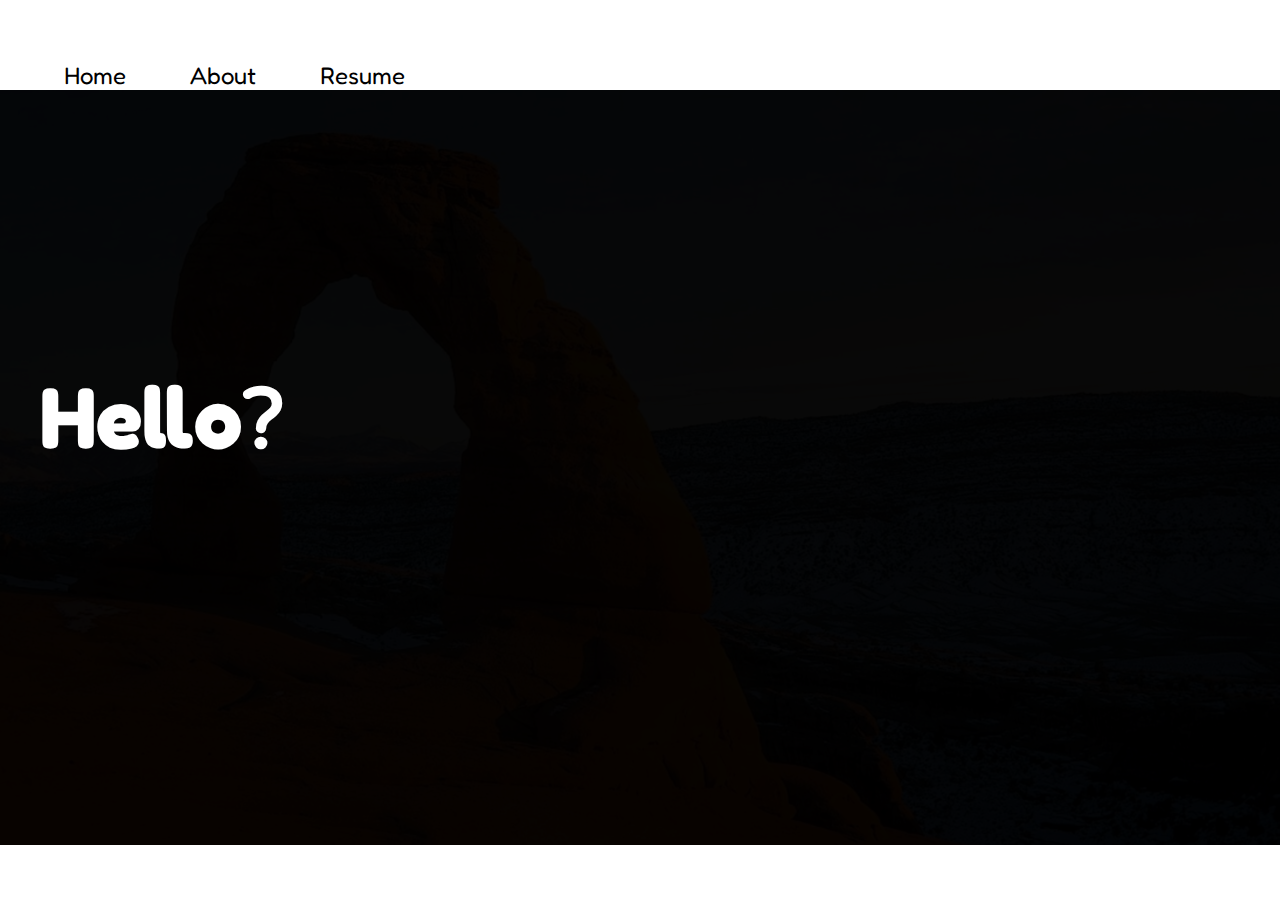
<file: index.html>
<!DOCTYPE html>
<html lang="en">
<head>
    <meta charset="UTF-8">
    <meta http-equiv="X-UA-Compatible" content="IE=edge">
    <meta name="viewport" content="width=device-width, initial-scale=1.0">
    <title>Liam Roche - Production Manager</title>
    <link rel="icon" type="image/x-icon" href="styles/images/favicon.png">
    <link href="styles/style.css" rel="stylesheet">
    <link href="https://fonts.googleapis.com/css2?family=Arimo&family=Fredoka:wght@300&family=Varela+Round&display=swap" rel="stylesheet">
</head>
<body>
    <header>
        <!--SIDE NAVAGATION-->
        <nav>
            <img class="menu-image" src="styles/images/menu-outline.svg">
            <ul class="side-nav">
                <img src="styles/images/x.svg" class="x">
                <div class="nav-content">
                    <li><a href="index.html" class="current-page">Home</a></li>
                    <li><a href="bio.html">About</a></li>
                    <!-- <li><a href="projects.html">Projects</a></li> -->
                    <li><a href="resume.html">Resume</a></li>
                </div>
            </ul>
        </nav>
        <!--END SIDE NAVIGATION-->
    </header>
    <main>
        <section class="hero">
            <h1>Hello<span class="punctuation">?</span></h1>
            <h2 class="landing-page-text" style="opacity:0">I'm Liam.</h2>
            <h3 id="job-title" class="landing-page-text" style="opacity:0">Production Manager & Technical Director</h3>
        </section>
    </main>
        <!-- FOOTER LINKS START -->
        <!-- <section class="link-container">
            <a href="https://www.linkedin.com/in/liam-roche-b318941b9/" target="_blank"><img src="styles/images/black-and-white-linkedin.jpg"  id="linkedin-image" class="link-image"></a>
            <a href="https://github.com/liamproche" target="_blank"><img src="styles/images/github.png" id="github-image" class="link-image"></a>
        </section>  -->
        <!-- FOOTER LINKS END-->
    <script src="https://ajax.googleapis.com/ajax/libs/jquery/3.6.0/jquery.min.js"></script>
    <script src="app.js"></script>
</body>
</html>
</file>
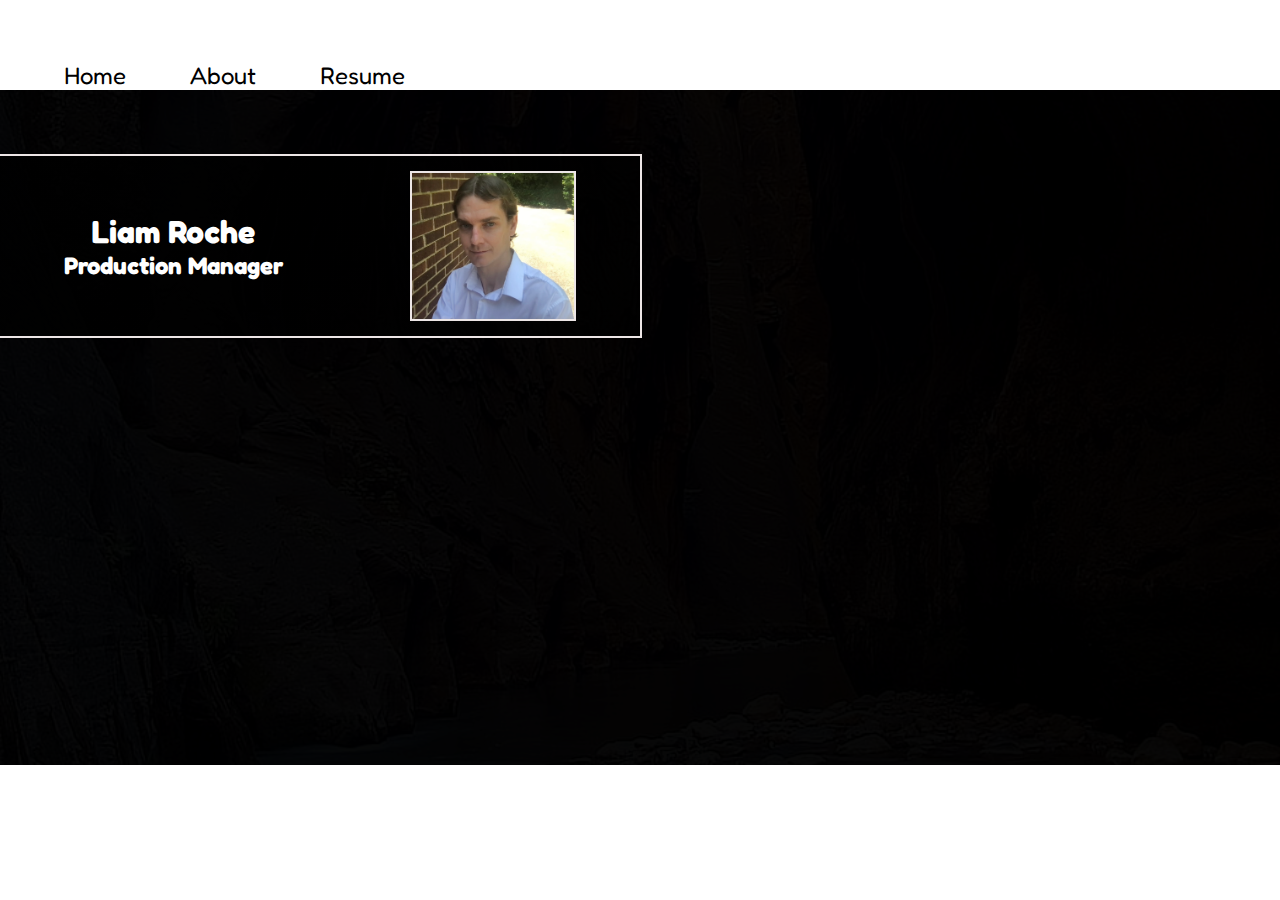
<file: bio.html>
<!DOCTYPE html>
<html lang="en">
<head>
    <meta charset="UTF-8">
    <meta http-equiv="X-UA-Compatible" content="IE=edge">
    <meta name="viewport" content="width=device-width, initial-scale=1.0">
    <title>Bio</title>
    <link rel="icon" type="image/x-icon" href="styles/images/favicon.png">
    <link href="styles/bio.css" rel="stylesheet">
    <link href="https://fonts.googleapis.com/css2?family=Fredoka:wght@300&family=Varela+Round&display=swap" rel="stylesheet">
</head>
<body>            
    <header>
        <!--SIDE NAVAGATION-->
        <nav>
            <img class="menu-image" src="styles/images/menu-outline.svg">
            <ul class="side-nav">
                <img src="styles/images/x.svg" class="x">
                <div class="nav-content">
                    <li><a href="index.html">Home</a></li>
                    <li><a href="bio.html" class="current-page">About</a></li>
                    <!-- <li><a href="projects.html">Projects</a></li> -->
                    <li><a href="resume.html">Resume</a></li>
                </div>
            </ul>
        </nav>
        <!--END SIDE NAVIGATION-->
    </header>
    <main>
        <div class="scrim">
            <section class="bio-content">    
                <div class="photo-container">
                    <div class="text-container">
                        <h2>Liam Roche</h2>
                        <h3>Production Manager</h3>
                    </div>
                    <img src="styles/images/headshot.jpg" id="headshot">
                </div>
                    <div class="paragraph">
                        <p>I am a Production Manager with over 15 years of experience coordinating large-scale theatrical productions for performing arts orginazations throught the United States. Having spent the majority of my career producing grand opera for a number of regional companies, I have a sigificant amount of exposure to organizing artistically and technically complex productions.</p> 
                    </div>
            </section>
        <!-- FOOTER LINKS START -->
        </div>
    </main>
        <!-- <section class="link-container"> -->
            <!-- NEW LINKEDIN LOGO -->
                <!-- <a href="https://www.linkedin.com/in/liamproche/" target="_blank"><img src="styles/images/black-and-white-linkedin.jpg"  id="linkedin-image" class="link-image"></a>
                <a href="https://github.com/liamproche" target="_blank"><img src="styles/images/github.png" id="github-image" class="link-image"></a>
        </section>  -->
            <!-- FOOTER LINKS END-->
    <script src="https://ajax.googleapis.com/ajax/libs/jquery/3.6.0/jquery.min.js"></script>
    <script src="app.js"></script>
</body>
</html>
</file>
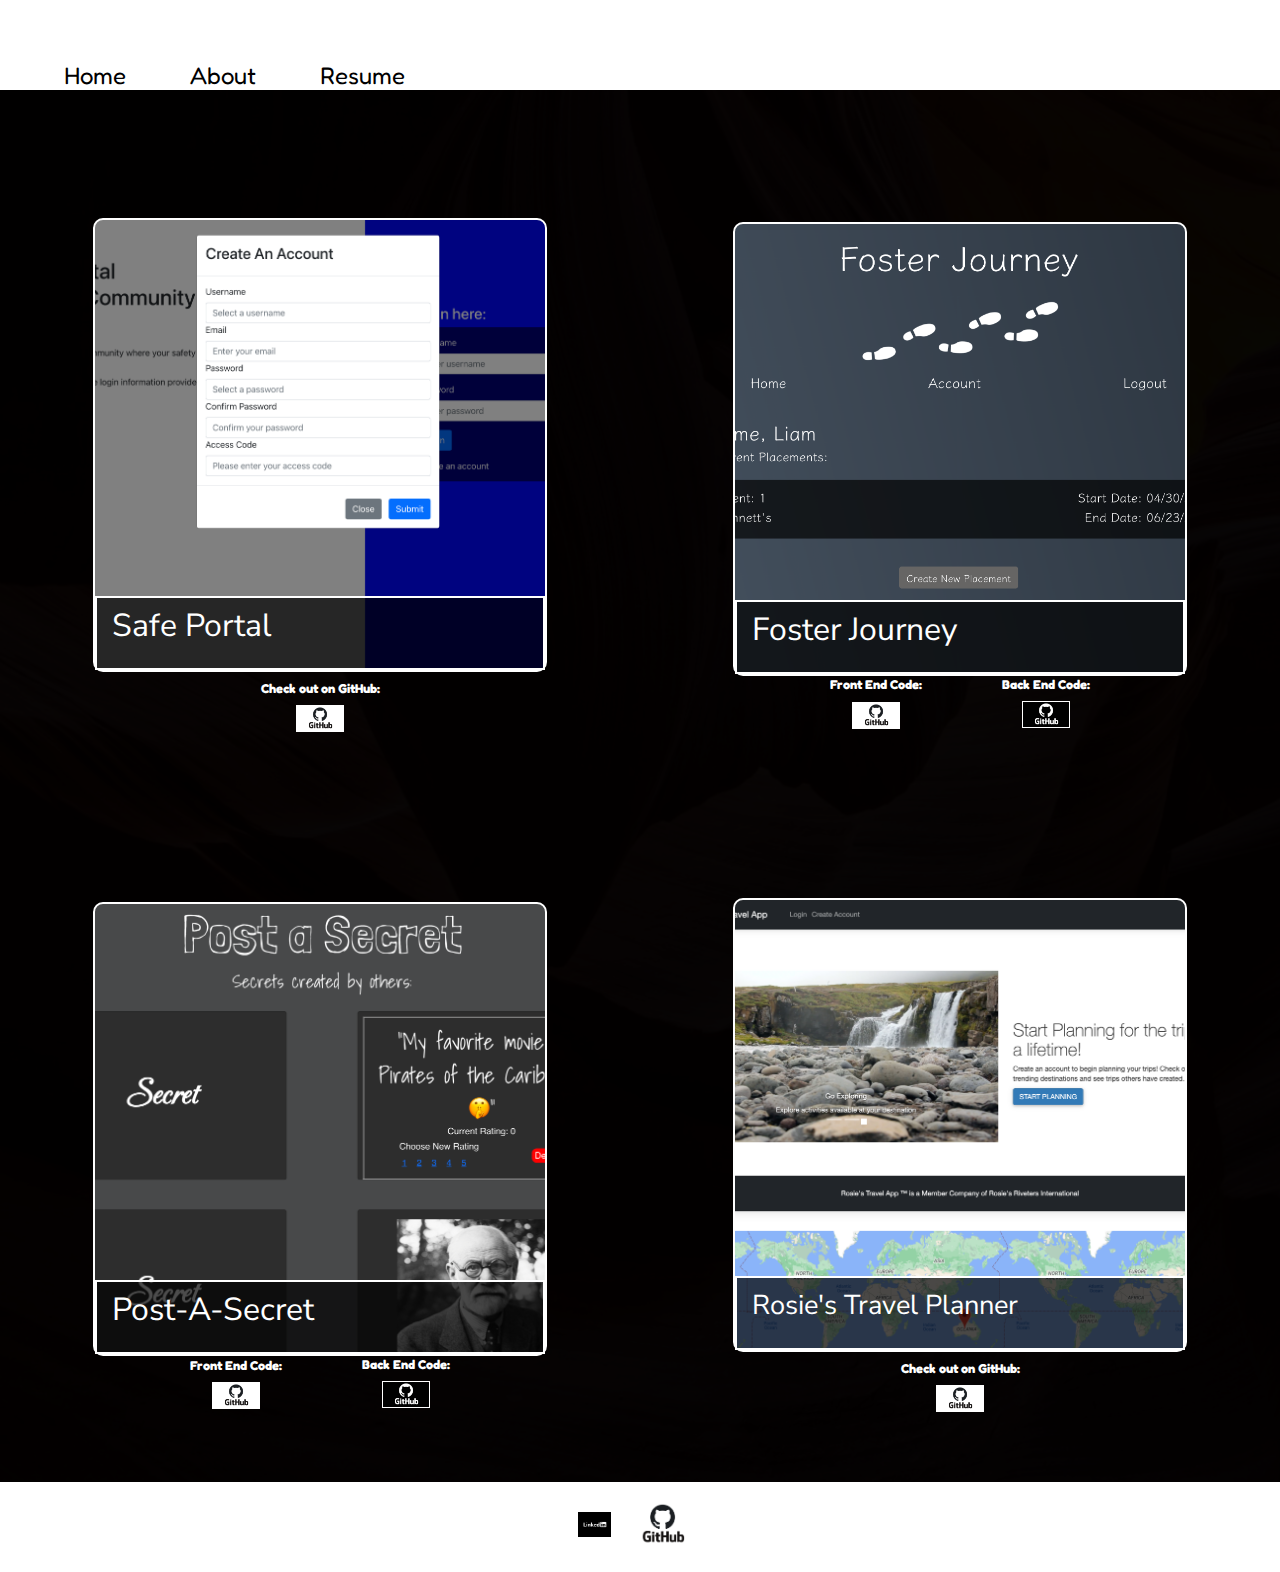
<file: projects.html>
<!DOCTYPE html>
<html lang="en">
<head>
    <meta charset="UTF-8">
    <meta http-equiv="X-UA-Compatible" content="IE=edge">
    <meta name="viewport" content="width=device-width, initial-scale=1.0">
    <title>Projects</title>
    <link rel="icon" type="image/x-icon" href="styles/images/favicon.png">
    <link href="styles/projects.css" rel="stylesheet">
    <link href="https://fonts.googleapis.com/css2?family=Arimo&family=Fredoka:wght@300&family=Nunito+Sans:wght@600&family=Varela+Round&display=swap" rel="stylesheet">
</head>
    <body>
        <header>
            <!-- START SIDE NAV -->
            <nav>
                <img class="menu-image" src="styles/images/menu-outline.svg">
                <ul class="side-nav">
                    <img src="styles/images/x.svg" class="x">
                    <div class="nav-content">
                        <li><a href="index.html">Home</a></li>
                        <li><a href="bio.html">About</a></li>
                        <!-- <li><a href="projects.html" class="current-page">Projects</a></li> -->
                        <li><a href="resume.html">Resume</a></li>
                    </div>
                </ul>
            </nav>
                <!-- END SIDE NAV -->
            </header>
            <main>
                <div class="scrim">
                    <div class="main-flex-box">
                        <div class="row-one">
                            <div class="wrapper">
                                    <section id="safe-portal-project-container" class="project-container">
                                        <div class="project-text">
                                            <p class="project-title">Safe Portal<br>
                                            <small style="opacity:0">This front-end application built using React, React Bootstrap, and JSON Web Tokens was developed as part of a proto-type for a full PERN-stack social media application to connect LGBTQIA+ refugees across various shelters.</small></p>
                                        </div>
                                    </section>
                                <h3 class="check-out">Check out on GitHub:</h3>
                                <a href="https://github.com/liamproche/safeportal-front" target="_blank"><img src="styles/images/github.png" id="ren-faire-link" class="direct-link"></a>
                            </div>
                            <div class="wrapper">
                                    <section id="foster-journey-project-container" class="project-container">
                                        <div class="project-text">
                                            <p class="project-title">Foster Journey<br>
                                            <small style="opacity:0">A full-stack web application built using Django and React frameworks designed to help foster youth document and track their individual paths through the care system.</small></p>
                                        </div>
                                    </section>
                                <div class="project-github-links-container">
                                    <div class="front-end-link-container">
                                        <h3 class="check-out">Front End Code:</h3>
                                        <div class="direct-link-container">
                                            <a href="https://github.com/liamproche/foster-journey-front-end" target="_blank"><img src="styles/images/github.png" class="direct-link"></a>
                                        </div>
                                    </div>
                                    <div class="backend-link-container">
                                        <h3 class="check-out">Back End Code:</h3>
                                        <div class="direct-link-container">
                                            <a href="https://github.com/liamproche/foster-journey-back-end" target="_blank"><img src="styles/images/github-black.png" class="direct-link"></a>
                                        </div>
                                    </div>
                                </div>
                            </div>
                        </div>
                        <div class="row-two">
                            <div class="wrapper">
                                <a href="https://post-a-secret-front-end.herokuapp.com/" target="_blank">
                                    <section id="post-a-secret-project-container" class="project-container">
                                        <div class="project-text">
                                            <p class="project-title">Post-A-Secret<br>
                                            <small style="opacity:0">A full-stack web application built using Express and React frameworks urging users to share a intimate secret and allowing them to view secrets created by others.</small></p>
                                        </div>
                                    </section>
                                </a>
                                <div class="project-github-links-container">
                                    <div class="front-end-link-container">
                                        <h3 class="check-out">Front End Code:</h3>
                                        <div class="direct-link-container">
                                            <a href="https://github.com/liamproche/post-secret-front-end" target="_blank"><img src="styles/images/github.png" class="direct-link"></a>
                                        </div>
                                    </div>
                                    <div class="backend-link-container">
                                        <h3 class="check-out">Back End Code:</h3>
                                        <div class="direct-link-container">
                                            <a href="https://github.com/liamproche/post-secret-backend" target="_blank"><img src="styles/images/github-black.png" class="direct-link"></a>
                                        </div>
                                    </div>
                                </div>
                            </div>
                            <div class="wrapper">
                                <a href="https://rosies-travel-tracker-app.herokuapp.com/" target="_blank">
                                    <section id="rosies-project-container" class="project-container">
                                        <div class="project-text">
                                            <p id="rosie-project-title">Rosie's Travel Planner<br>
                                        <small style="opacity:0">A full CRUD travel planning application built using Node.js & Express.js frameworks and EJS templates. The application allows users to create and manage travel destinations.</small></p>
                                        </div>
                                    </section>
                                </a>
                                <h3 class="check-out">Check out on GitHub:</h3>
                                <a href="https://github.com/liamproche/rosies-travel-planner" target="_blank"><img src="styles/images/github.png" id="ren-faire-link" class="direct-link"></a>
                            </div>
                        </div>
                    </div>
                </div>
            </main>
            <section class="link-container">
                <a href="https://www.linkedin.com/in/liam-roche-b318941b9/" target="_blank"><img src="styles/images/black-and-white-linkedin.jpg"  id="linkedin-image" class="direct-link"></a>
                <a href="https://github.com/liamproche" target="_blank"><img src="styles/images/github.png" class="link-image"></a>
            </section> 
    <script src="https://ajax.googleapis.com/ajax/libs/jquery/3.6.0/jquery.min.js"></script>
    <script src="app.js"></script>
    </body>
</html>
</file>
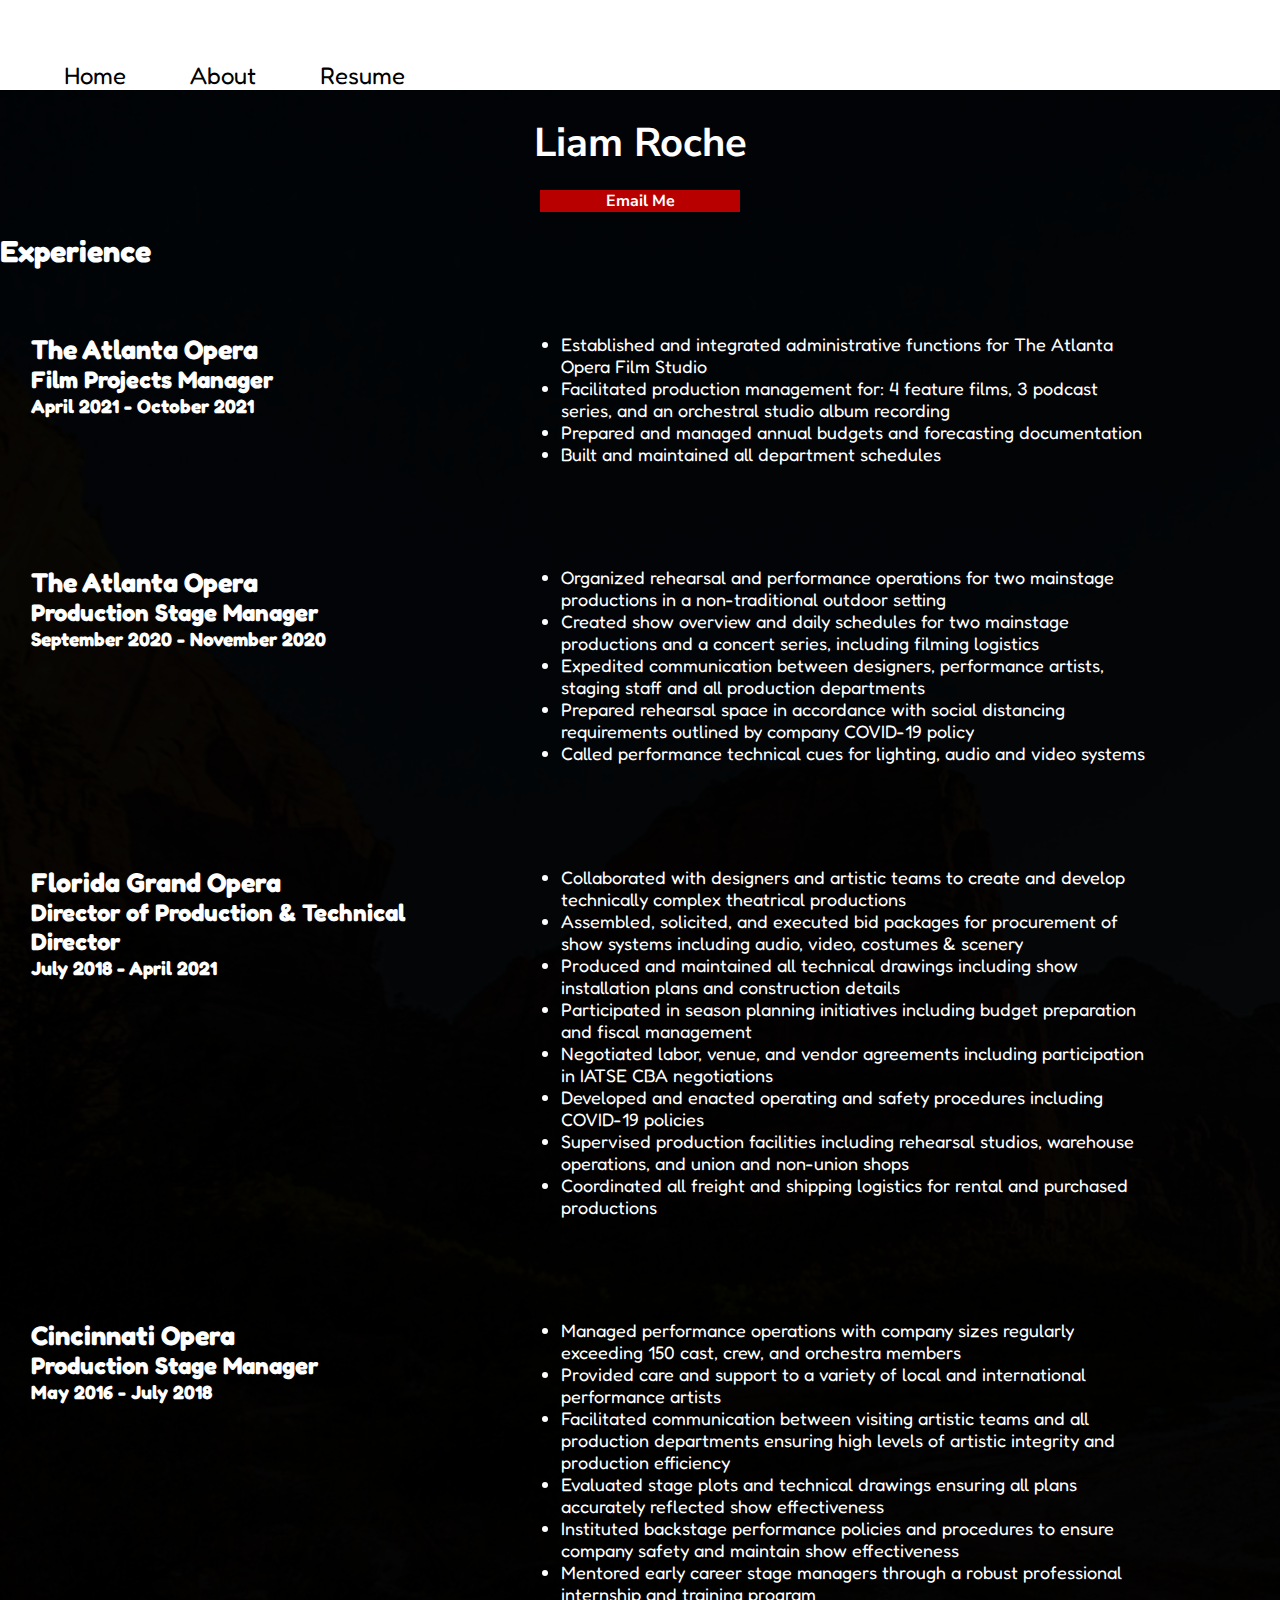
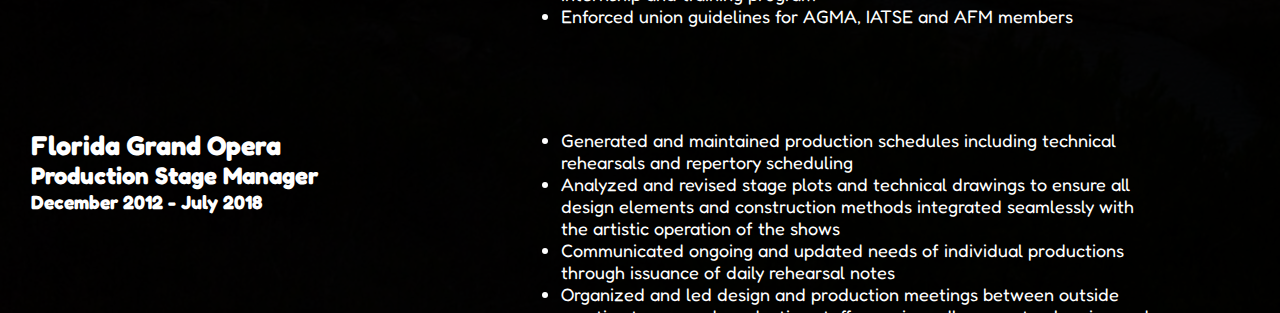
<file: resume.html>
<!DOCTYPE html>
<html lang="en">
<head>
    <meta charset="UTF-8">
    <meta http-equiv="X-UA-Compatible" content="IE=edge">
    <meta name="viewport" content="width=device-width, initial-scale=1.0">
    <title>Resume</title>
    <link rel="icon" type="image/x-icon" href="styles/images/favicon.png">
    <link href="styles/resume.css" rel="stylesheet">
    <link href="https://fonts.googleapis.com/css2?family=Arimo&family=Fredoka:wght@300&family=Nunito+Sans:wght@600&family=Varela+Round&display=swap" rel="stylesheet">
</head>
<body>
    <header>
        <!-- START SIDE NAV -->
        <nav>
            <img class="menu-image" src="styles/images/menu-outline.svg">
            <ul class="side-nav">
            <img src="styles/images/x.svg" class="x">
            <div class="nav-content">
                <li><a href="index.html">Home</a></li>
                <li><a href="bio.html">About</a></li>
                <!-- <li><a href="projects.html">Projects</a></li> -->
                <li><a href="resume.html" class="current-page">Resume</a></li>
            </div>
        </ul>
    </nav>
        <!-- END SIDE NAV -->
    </header>
    <main>
        <div class="scrim">    
            <section class="contact-info">
                <h1>Liam Roche</h1>
                <h2><a class="color" href="mailto:roche.liamp@gmail.com">Email Me</a></h2>
                <!-- BEGIN EMAIL FORM -->
                <!-- <button class="email-button" id="resume-email-button">Email Me</button>
                <div class="contact-form">
                    <input type="text" placeholder="First Name" id="first-name" class="text-input">
                    <input type="text" placeholder="Last Name" id="last-name" class="text-input">
                    <input type="email" placeholder="Email Address" id="email-input" class="text-input">
                    <textarea id="email-message" placeholder="Message" cols="22" rows="10"></textarea>
                    <input type="submit" class="submit-button">
                </div> -->
                <!-- END EMAIL FORM -->
            </section>
            <h2 class="section-title">Experience</h2>
                <section class="grid">
                    <!-- <div class="resume-primary">
                        <h2 class="section-title">Skills</h2>
                        <p class="secondary-title">Languages</p>
                        <p>HTML, CSS, Sass, JavaScript, Python</p>
                        <p class="secondary-title">Libraries & Frameworks</p>
                        <p>Node.js, Express.js, JQuery, React, Bootstrap, Django, JWT Authentication</p>
                        <p class="secondary-title">Database</p> 
                        <p>MongoDB, Mongoose, PostgreSQL</p>
                        <p class="secondary-title">Other</p>
                        <p>RESTful Routing, JSON, EJS Templates, Git, GitHub, Responsive Design, Mobile-first Design</p>
                    </div> -->
                    <!-- <div class="resume-secondary">
                        <h2 class="section-title">Projects</h2>
                        <a href="https://github.com/liamproche/safeportal-front" class="title-link" target="blank">Safe Portal</a>
                        <p><strong>Technologies</strong> | HTML, CSS, JavaScript, React, React Bootstrap, JWT Authentication</p>
                        <a href="https://foster-journey-frontend.herokuapp.com/" class="title-link" target="blank">Foster Journey</a>
                        <p><strong>Technologies</strong> | HTML, CSS, JavaScript, Python, Django, PostgreSQL, React, React Bootstrap, JWT Authentication</p>
                        <a href="https://post-a-secret-front-end.herokuapp.com/" class="title-link" target="blank">Post-A-Secret</a>
                        <p><strong>Technologies</strong> | HTML, CSS, Sass, JavaScript, Mongoose/MongoDB, Node.js, Express.js, React, React Bootstrap</p>
                        <a href="https://rosies-travel-tracker-app.herokuapp.com/trips" class="title-link" target="blank">Rosie's Travel Planner</a>
                        <p><strong>Technologies</strong> | HTML, CSS, Javascript, JQuery, EJS Templates, Mongoose/MongoDB, Node.js, Express.js, Bootstrap </p>
                    </div> -->
                    <div class="resume-primary" id="tao-1">
                        <h2 class="secondary-title">The Atlanta Opera</h2>
                        <h2 class="position-title">Film Projects Manager</h2>
                        <h2 class="dates">April 2021 - October 2021</h2>
                    </div>
                    <div class="bullet-points">
                        <ul>
                            <li>Established and integrated administrative functions for The Atlanta Opera Film Studio</li>
                            <li>Facilitated production management for: 4 feature films, 3 podcast series, and an orchestral studio album recording</li>
                            <li>Prepared and managed annual budgets and forecasting documentation</li>
                            <li>Built and maintained all department schedules</li>
                        </ul>
                    </div>
                    <div class="resume-primary" id="tao-2">
                        <h2 class="secondary-title">The Atlanta Opera</h2>
                        <h2 class="position-title">Production Stage Manager</h2>
                        <h2 class="dates">September 2020 - November 2020</h2>
                    </div>
                    <div class="bullet-points">
                        <ul>
                            <li>Organized rehearsal and performance operations for two mainstage productions in a non-traditional outdoor setting</li>
                            <li>Created show overview and daily schedules for two mainstage productions and a concert series, including filming logistics</li>
                            <li>Expedited communication between designers, performance artists, staging staff and all production departments</li>
                            <li>Prepared rehearsal space in accordance with social distancing requirements outlined by company COVID-19 policy</li>
                            <li>Called performance technical cues for lighting, audio and video systems</li>
                        </ul>
                    </div>
                    <div class="resume-primary" id="fgo-1">
                        <h2 class="secondary-title">Florida Grand Opera</h2>
                        <h2 class="position-title">Director of Production & Technical Director</h2>
                        <h2 class="dates">July 2018 - April 2021</h2>
                    </div>    
                        <div class="bullet-points" id="fgo1-bullet-points">
                            <ul>
                                <li>Collaborated with designers and artistic teams to create and develop technically complex theatrical productions</li>
                                <li>Assembled, solicited, and executed bid packages for procurement of show systems including audio, video, costumes & scenery</li>
                                <li>Produced and maintained all technical drawings including show installation plans and construction details</li>
                                <li>Participated in season planning initiatives including budget preparation and fiscal management</li>
                                <li>Negotiated labor, venue, and vendor agreements including participation in IATSE CBA negotiations</li>
                                <li>Developed and enacted operating and safety procedures including COVID-19 policies</li>
                                <li>Supervised production facilities including rehearsal studios, warehouse operations, and union and non-union shops</li>
                                <li>Coordinated all freight and shipping logistics for rental and purchased productions</li>
                            </ul>
                        </div>
                        <div class="resume-primary" id="coa">
                            <h2 class="secondary-title">Cincinnati Opera</h2>
                            <h2 class="position-title">Production Stage Manager</h2>
                            <h2 class="dates">May 2016 - July 2018</h2>
                        </div> 
                        <div class="bullet-points" id="coa-bullet-points">
                            <ul>
                                <li>Managed performance operations with company sizes regularly exceeding 150 cast, crew, and orchestra members</li>
                                <li>Provided care and support to a variety of local and international performance artists</li>
                                <li>Facilitated communication between visiting artistic teams and all production departments ensuring high levels of artistic integrity and production efficiency</li>
                                <li>Evaluated stage plots and technical drawings ensuring all plans accurately reflected show effectiveness</li>
                                <li>Instituted backstage performance policies and procedures to ensure company safety and maintain show effectiveness</li>
                                <li>Mentored early career stage managers through a robust professional internship and training program</li>
                                <li>Enforced union guidelines for AGMA, IATSE and AFM members</li>
                            </ul>
                        </div>
                        <div class="resume-primary" id="fgo-2">
                            <h2 class="secondary-title">Florida Grand Opera</h2>
                            <h2 class="position-title">Production Stage Manager</h2>
                            <h2 class="dates">December 2012 - July 2018</h2>
                        </div>
                        <div class="bullet-points" id="fgo2-bullet-points">
                            <ul>
                                <li>Generated and maintained production schedules including technical rehearsals and repertory scheduling</li>
                                <li>Analyzed and revised stage plots and technical drawings to ensure all design elements and construction methods integrated seamlessly with the artistic operation of the shows</li>
                                <li>Communicated ongoing and updated needs of individual productions through issuance of daily rehearsal notes</li>
                                <li>Organized and led design and production meetings between outside creative teams and production staff ensuring adherence to planning and progress timelines</li>
                                <li>Called technical cues for lighting, video, audio, scenic automation, pyrotechnics and costume changes</li>
                                <li>Hired and supervised a team of up to 6 stage managers and production interns</li>
                            </ul>
                        </div> 
                        <div class="resume-primary" id="op">
                            <h2 class="secondary-title">Opera Philadelphia</h2>
                            <h2 class="position-title">Stage Manager</h2>
                            <h2 class="dates">August 2017 - September 2017</h2>
                        </div>
                        <div class="bullet-points" id="op-bullet-points">
                            <ul>
                                <li>Oversaw a complex rehearsal process while communicating daily needs to the production and technical departments</li>
                                <li>Coordinated backstage operations to align with the artistic vision while maintaining show efficiency</li>
                                <li>Directed crew members in proper use of performer safety equipment and monitored performer welfare</li>
                                <li>Called cues relating to audio, lighting and deck requirements</li>
                            </ul>
                        </div>  
                            <!-- <div class="education-title">
                            <h2 class="section-title">Education</h2>
                        </div>
                        <div class="blank"></div> -->
                        <!-- <div class="education">  
                            <div class="education-container">
                                <p class="secondary-title">General Assembly</p>
                                <p class=>Software Enginerring Immersive</p>
                                <p>Graduated May 2022</p>
                            </div>
                            <div class="education-container">
                                <p class="secondary-title">Florida School of the Arts</p>
                                <p>Associate of Science Degree</p>
                                <p>Stage Management</p>
                                <p>Graduated December 2005</p>
                            </div>
                            <div class="education-container">
                                <p class="secondary-title">Florida School of the Arts</p>
                                <p>Associate of Arts Degree</p>
                                <p>Stage Management</p>
                                <p>Graduated December 2005</p>
                            </div>
                        </div>   -->
                    </section> 
        </main>
            <!-- <section class="link-container">
                <a href="https://www.linkedin.com/in/liam-roche-b318941b9/"><img src="styles/images/black-and-white-linkedin.jpg"  id="linkedin-image" class="link-image"></a>
                <a href="https://github.com/liamproche"><img src="styles/images/github.png" id="github-image" class="link-image"></a>
            </section> -->
        <script src="https://ajax.googleapis.com/ajax/libs/jquery/3.6.0/jquery.min.js"></script>
        <script src="app.js"></script>
    </body>
</html>
</file>
<file: styles/style.css>
*{
    margin: 0;
    padding: 0;
}
body{
    font-size: 18px;
    font-family: 'Fredoka', sans-serif;
    height: 75vh;
}
header{
    background: white;
    height: 10vh;
    display: flex;
    justify-content: flex-end;
}

/* FONT SIZING */
h1{
    font-size: 5.4rem;
}
h2{
    font-size: 3.4rem;
}
h3{
    font-size: 1.8rem;

}
/* END FONT SIZING */


/* SIDE NAV */
.side-nav{
    background: rgba(255, 255, 255, .8);
    width: 50%;
    height: 100vh;
    position: fixed;
    top: 0;
    right: -100%;
    display: inline-block;
    box-sizing: border-box;
    -webkit-box-sizing: border-box;
    -moz-box-sizing: border-box;
    transition: all .2s cubic-bezier(0, 0.57, 0.74, 1.06);
    -webkit-transition: all .2s cubic-bezier(0, 0.57, 0.74, 1.06);
    -moz-transition: all .2s cubic-bezier(0, 0.57, 0.74, 1.06);
    list-style-type: none;
    display: flex;
    flex-direction: column;
    align-items: center;
    border: 2px solid black;
    z-index: 1;
}
nav{
    opacity: 1;
}
.show-nav{
    right: 0;
}
.nav-appear nav{
    opacity: 1;
    transition: all 5s;
}
.menu-image{
    height: 38px;
    float: right;
}
.x{
    height: 38px;
    align-self: flex-end;
}
li{
    list-style: none;
    margin-top: 30%;
}
a{
    display: block;
    color: black;
    font-size: 2rem;
    text-decoration: none;
}
.nav-content{
    width: 100%;
    text-align: center;
}
/* END SIDE NAV */

main{
    background: url(images/arches.jpg);
    background-size: cover;
}
nav{
    width: 100%;
}
.hero{
    display: flex;
    flex-direction: column;
    height: 75vh;
    justify-content: center;
    padding: 40px;
    color: white;
    background: rgba(0, 0, 0, .97);
}
#job-title{
    margin-top: 1%;
}
/* FOOTER LINKS */
.link-container{
    display: flex;
    justify-content: center;
    align-items: center;
    height: 10vh;
}
.link-text{
    color: white;
}
.link-container img{
    height: 6vh;
    margin-left: 10px;
    margin-top: 10%; 
}
/* END FOOTER LINKS */


/* TITLE APPEAR */

.landing-page-text{
    transition: all 2s;
    -webkit-transition: all 2s;
    -moz-transition: all 2s;
}
.hero h1{
    margin-bottom: -15px;
}
.punctuation{
    font-family:'Varela Round', sans-serif;
}

@media only screen and (min-width: 490px){
    /* NAV */
    .side-nav{
        right: 0;
        height: 15vh;
        height: 10vh; 
        width: 100%;
        position: static;
        border: none;
    }
    li{
        margin-left: 5%
    }
    a{
        font-size: 1.5rem;
    }
    .nav-content{
        display: flex;
        height: 100%;
        align-items: flex-end;
    }
    .menu-image{
        display: none;
    }
    .x{
        display: none;
    }
    /* END SIDENAV MEDIA QUERIES */
}

@media only screen and (max-width: 409px){
    h1{
        font-size: 3.5rem;
    }
    h2{
        font-size: 1.5rem;
    }
    h3{
        font-size: 1.1rem;
    }
}
</file>
<file: styles/bio.css>
*{
    margin: 0;
    padding: 0;
}
body{
    font-family: 'Fredoka', sans-serif;
    background-repeat: no-repeat;
    font-size: 18px;
}
h2{
    font-size: 2rem;
}
h3{
    font-size: 1.5rem;
}
/* BACKGROUND IMAGE */

main{
    height: 75vh;
    color: white;
    background:url(images/zion-national.jpg);
    background-size: cover;
    background-repeat: no-repeat;
}
.scrim{
background: rgba(0, 0, 0, .97);
height: 100%;
}

/* END BACKGROUND IMAGE */

header{
    height: 10vh;
}

/* FOR LAYOUT */

/* header{
    border-bottom: 2px solid red;
}  */

/* header{
    border: 2px solid red;
} 
 body{
    border: 2px solid orange;
}
main{
    border: 2px solid red;
}
section{
    border: 2px solid blue;
}
div{
    border: 2px solid green;
}
header{
    background: white;
} */

/* END LAYOUT */


/*SIDEBAR NAV*/

.side-nav{
    background: rgba(255, 255, 255, .8);
    width: 50%;
    height: 100vh;
    position: fixed;
    top: 0;
    right: -100%;
    display: inline-block;
    box-sizing: border-box;
    -webkit-box-sizing: border-box;
    -moz-box-sizing: border-box;
    transition: all .3s cubic-bezier(0, 0.57, 0.74, 1.06);
    -webkit-transition: all .3s cubic-bezier(0, 0.57, 0.74, 1.06);
    -moz-transition: all .3s cubic-bezier(0, 0.57, 0.74, 1.06);
    list-style-type: none;
    display: flex;
    flex-direction: column;
    align-items: center;
    border: 2px solid black;
    z-index: 1;

}
.show-nav{
    right: 0;
}
.menu-image{
    height: 38px;
    float: right;
    margin-right: 5px;
    margin-top: 15px;
}
.x{
    height: 38px;
    align-self: flex-end;
    margin-top: 15px;
    margin-right: 5px;
}
li{
    list-style: none;
    margin-top: 30%;
}
a{
    display: block;
    color: black;
    font-size: 2rem;
    text-decoration: none;
}
.nav-content{
    width: 100%;
    text-align: center;
}

/* END SIDE NAVIGATION */


/* FOOTER LINKS */

.link-container{
    display: flex;
    align-items: center;
    height: 10vh;
    /* border: 2px solid blue; */
}
.link-container img{
    height: 5vh;
    margin-left: 15px;
}

/* END FOOTER LINKS */


.bio-content{
    display: flex;
    flex-direction: column;
    height: 100%;
}

.link-container{
    display: flex;
    justify-content: center;
}


/* START BIO */

.paragraph{
    margin-top: 5%;
    padding: 20px;
    background: rgba(0, 0, 0, .7);
    background: linear-gradient(135deg, rgba(0, 0, 0, 1), rgba(0, 0, 0, .7));
    background: -webkit-linear-gradient(135deg, rgba(0, 0, 0, 1), rgba(0, 0, 0, .7));
    background: -moz-linear-gradient(135deg, rgba(0, 0, 0, 1), rgba(0, 0, 0, .7));
    position: relative;
    /* places paragraph out of eyeshot */
    left: 100vw;
    display: none;
    animation-name: slide-para;
    -webkit-animation-name: slide-para;
    -moz-animation-name: slide-para;
    animation-duration: 1s;
    -webkit-animation-duration: 1s;
    -moz-animation-duration: 1s;
    animation-fill-mode: forwards;
    -webkit-animation-fill-mode: forwards;
    -moz-animation-fill-mode: forwards;
    border: 2px solid rgba(237, 230, 230);
    border-right: none;
}
.para-appear .paragraph{
    display: block;
}
@keyframes slide-para{
    0%{left:100%}
    100%{left:0}
}

/* END BIO */

/* START PHOTO */

.photo-container{
    /* NOTE-NEED PROFESSIONAL HEADSHOT*/
    background-size: cover;
    width: 85vw;
    height: 35vw;
    display: flex;
    position: relative;
    right: 100%;
    align-items: center;
    justify-content: space-around;
    background: rgba(0, 0, 0, .92);
    background: linear-gradient(135deg, rgba(0, 0, 0, .7), rgba(0, 0, 0, .92));
    background: -webkit-linear-gradient(135deg, rgba(0, 0, 0, .7), rgba(0, 0, 0, .92));
    background: -moz-linear-gradient(135deg, rgba(0, 0, 0, .7), rgba(0, 0, 0, .92));
    transition: all 1s;
    -webkit-transition: all 1s;
    -moz-transition: all 1s;
    margin-top: 5%;
    border: 2px solid rgba(237, 230, 230);
    border-left: none;
}
 .photo-appear div{
    right: 0;
}
.text-container{
    align-self: flex-start;
    position: relative;
    display: flex;
    flex-direction: column;
    justify-content: center;
    align-items: space-around;
}
.text-container h2, .text-container h3{
    margin: 0 auto;
}
#headshot{
    width: 28vw;
    border: 2px solid rgba(237, 230, 230);
}

/* END PHOTO */


/* START CONTACT FORM */

/* .contact-button{
    border: none;
    font-size: .9rem;
} */

/* END CONTACT FORM */


/* START ANIMATIONS */

/* @keyframes text-move{
    from{left: 85vw}
    to{left: 0vw}
}
@keyframes photo-move{
    from{right: 85vw}
    to{right: 0vw}
} */

/* END ANIMATIONS */


@media only screen and (max-width: 480px){
    h3{
        font-size: 1rem;
    }
}



@media only screen and (min-width: 480px){
    
    /* NAV */
    
    .side-nav{
        right: 0;
        background: rgba(0, 0, 0, 0);
        height: 10vh; 
        width: 100%;
        /* My old foe thwrats me again! */
        position: relative;
        border: none;    
    }
    li{
        margin-left: 5%;
    }
    a{
        font-size: 1.5rem;
    }
    .nav-content{
        display: flex;
        height: 100%;
        align-items: flex-end;
    }
    .menu-image{
        display: none;
    }
    .x{
        display: none;
    }
    
    /* END SIDENAV MEDIA QUERIES */


   /* HEADER ADJUSTMENTS */
    header{
        position: relative;
    }

   /* END HEADER ADJUSTMENT */
}



/* MID-SIZE SCREENS */
@media only screen and (min-width: 734px){
    /* PHOTO ADJUSTMENTS */

    .photo-container{
        height: 20vh;
        width: 50vw;
        }
        #headshot{
            width: 18vh;
        }
        .text-container{
            align-self: center;
        }
        .paragraph{
            margin-left: 55%;
        }

        /* END PHOTO ADJUST */
}


/* LANDSCAPE ON MOBILE SIZE ADJUSTMENT */
@media (max-width: 995px) and (orientation: landscape){
    .paragraph{
        margin-left: 20%;
        font-size: .8rem;
        top: -10%;
        padding: 5px;
    }
    h2{
        font-size: 1.5rem;
    }
    h3{
        font-size: 1rem;
    }
    .photo-container{
        height: 20vh;
        width: 50vw;
        }
        #headshot{
            width: 18vh;
        }
} 
/* END LANDSCAPE ON MOBILE */


/* SUPER-WIDE SCREEN */
@media only screen and (min-width: 3172px){
    .paragraph{
        top: -30%;
    }
}
</file>
<file: styles/projects.css>
/* PAGE SETUP */

*{
    padding: 0;
    margin: 0;
}
body{
    font-family: 'Fredoka', sans-serif;
    font-size: 18px;
    background-repeat: no-repeat;
    background: black;

}
header{
    background: white;
    height: 10vh;
}

/* END PAGE SETUP */


/* FOR POSITIONING */

/* div{
    border: 2px solid green;
}
section{
    border: 2px solid blue;
}
main{
    border: 2px solid red
}
.main-flex-box{
    border: 2px solid purple;
}

.wrapper{
    border: 2px solid yellow;
} */

/* BACKGROUND */

main{
    background: url(images/test.jpg);
    background-size: cover;
}

.scrim{
    height: 100%;
}

/* END BACKGROUND */

section{
    margin: 0 auto;
}

/* END POSITIONING */


/*SIDEBAR NAV*/

.side-nav{
    background: rgba(255, 255, 255, .8);
    width: 50%;
    height: 100vh;
    position: fixed;
    top: 0;
    right: -100%;
    display: inline-block;
    box-sizing: border-box;
    -webkit-box-sizing: border-box;
    -moz-box-sizing: border-box;
    transition: all .2s cubic-bezier(0, 0.57, 0.74, 1.06);
    -webkit-transition: all .2s cubic-bezier(0, 0.57, 0.74, 1.06);
    -moz-transition: all .2s cubic-bezier(0, 0.57, 0.74, 1.06);
    list-style-type: none;
    display: flex;
    flex-direction: column;
    align-items: center;
    border: 2px solid black;
}
.show-nav{
    right: 0;
}
.menu-image{
    height: 38px;
    float: right;
    margin-right: 5px;
    margin-top: 15px;
}
.x{
    height: 38px;
    align-self: flex-end;
    margin-top: 15px;
}
li{
    list-style: none;
    margin-top: 30%;
}
a{
    display: block;
    color:black;
    font-size: 2rem;
    text-decoration: none;
}
.nav-content{
    width: 100%;
    text-align: center;
}

/* END SIDE NAVIGATION */


/* MAIN FLEXBOX */

.main-flex-box{
    height: 100%;
    display: flex;
    flex-wrap: wrap;
    justify-content: space-around;
    background: rgba(0, 0, 0, .97);
}


.wrapper{
    display: flex;
    flex-direction: column;
    justify-content: center;
    align-items: center;
    margin-top: 10%;
}

.row-one{
    display: flex;
    width: 100%;
    flex-direction: column;
    justify-content: space-around;
 
}
.row-two{
    display: flex;
    width: 100%;
    flex-direction: column;
    justify-content: space-around;
    margin-top: 2.5%;
    margin-bottom: 5%;
}

/* END MAIN FLEXBOX */


/* PROJECT CONTAINERS */
.project-container{
    height: 320px;
    width: 320px;
    display: flex;
    align-items: flex-end;
    margin: 0 auto;
    border: 2px solid white;
    border-radius: 10px;
}
#safe-portal-project-container{
    background: url(images/safe-portal-project-image.png);
    background-position: center;
    background-size: cover;
}
#foster-journey-project-container{
    background: url(images/foster-journey-project-photo.png);
    background-position: center;
    background-size: cover;
}
#post-a-secret-project-container{
    background: url(images/post-a-secret-project-image.png);
    background-size: cover;
    background-position: center;
}
#rosies-project-container{
    background: url(images/rosies-travel-app-project-image.png);
    background-size: cover;
    background-position: center;
}
.project-title{
    width: 100%;
}

/* PROJECT LINKS */
.deployed-link{
    color: white;
    font-size: 1.5rem;
    margin-top: 5%;
}
.deployed-link:hover{
    text-decoration: underline
}
.check-out{
    color: white;
    font-size: .8rem;
    margin-top: 2%;
    margin-bottom: 2%;
}
.project-github-links-container{
    display: flex;
    justify-content: space-around;
    width: 75%;
}
.direct-link-container{
    display: flex;
    justify-content: center;
    margin-top: 10%;
}
.direct-link{
    height: 25px;
    border: 1px solid white;
}
#rosie-project-title{
    font-size: 1.7rem;
}

/* FOOTER LINKS */

.link-container{
    display: flex;
    justify-content: center;
    align-items: center;
    width: 100%;
    position: relative;
    bottom: 0;
    background: white;
    height: 10vh;
}
.link-image{
    height: 5vh;
    margin-left: 10px;
}

/* END FOOTER LINKS */


/* START SLIDE PANELS */
.project-text{
    color: white;
    background: rgba(0, 0, 0, .7);
    font-family: 'Nunito Sans', sans-serif;
    pointer-events: none;
    padding: 15px;
    border: 2px solid white;
}
.project-text p{
    transition: height .5s ease-in-out;
    -webkit-transition: height .5s ease-in-out;
    -moz-transition: height .5s ease-in-out;
}
p{
    height: 40px;
    font-size: 2rem;
    line-height: 1.6rem;
}
small{
    font-size: 1rem;
    transition: opacity .245s ease-in-out;
    -webkit-transition: opacity .245s ease-in;
    -moz-transition: opacity .245s ease-in-out;
}
small .link-image{
    opacity: 0;
}
.show-description p{
    height: 200px;
}
.show-description small{
    opacity: 1;
}
/* END SLIDE PANELS */

@media only screen and (min-width: 490px) {  
    /* NAV */  
    .side-nav{
        right: 0;
        height: 15vh;
        height: 10vh; 
        width: 100%;
        position: static;
        border: none;    
    }
    li{
        margin: 0;
        margin-left: 5%
    }
    a{
        font-size: 1.5rem;
    }
    .nav-content{
        display: flex;
        height: 100%;
        align-items: flex-end;
    }
    .menu-image{
        display: none;
    }
    .x{
        display: none;
    }
        
    /* END SIDENAV MEDIA QUERIES */


    /* HEADER ADJUSTMENTS */
    header{
        position: relative;
    }
}

@media only screen and (min-width: 839px) { 
    /* FLEX ADJUSTMENT */
    .row-one{
        flex-direction: row;
    }
    .row-two{
        flex-direction: row;
    }
}

@media only screen and (min-width: 1039px){
    .project-container{
        height: 450px;
        width: 450px;
    }
}
</file>
<file: styles/resume.css>
*{
    margin: 0;
    padding: 0;
}
body{
    font-family: 'Fredoka', sans-serif;
    background-repeat: no-repeat;
    height: 100%;
    color: white;
    font-size: 18px;
}

/* BACKGROUND */
main{
    background: url(images/zion-2.jpg);
    background-size: cover;
}

.scrim{
    background: rgba(0, 0, 0, .97);
}
header{
    height: 10vh;
}

/* END BACKGROUND */


/* FOR LAYOUT  */


/* header{
    border: 2px solid blue;
}
section{
    border: 2px solid blue;
}
div{
    border: 2px solid green;
}

body{
    border: 2px solid orange;
}
.side-nav{
    border: 2px solid red;
}

main{
    border: 2px solid red;
} */

/* END LAYOUT */


/* FONTS */

h1{
    font-size: 1.4rem;
}
h2 a{
    color: white;
    font-size: 1rem;
}
h2 a:hover{
    cursor: pointer;
    text-decoration: underline;
}

.title{
    font-size: 1rem;
}
.dates{
    font-size: 1.2rem;
}
.position-title{
    font-size: 1.5rem;
}

/* END FONTS*/


/*SIDE NAV BEGIN*/
.side-nav{
    background: rgba(255, 255, 255, .8);
    width: 50%;
    height: 100vh;
    position: fixed;
    top: 0;
    right: -100%;
    display: inline-block;
    box-sizing: border-box;
    -webkit-box-sizing: border-box;
    -moz-box-sizing: border-box;
    transition: all .2s cubic-bezier(0, 0.57, 0.74, 1.06);
    -webkit-transition: all .2s cubic-bezier(0, 0.57, 0.74, 1.06);
    -moz-transition: all .2s cubic-bezier(0, 0.57, 0.74, 1.06);
    list-style-type: none;
    display: flex;
    flex-direction: column;
    align-items: center;
    border: 2px solid black;
}
.show-nav{
    right: 0;
}
.menu-image{
    height: 38px;
    float: right;
    margin-top: 10px;
}

.x{
    height: 38px;
    align-self: flex-end;
    margin-top: 15px;
}
li{
    margin-top: 30%;
}
a{
    display: block;
    color:black;
    font-size: 2rem;
    text-decoration: none;
}
.nav-content{
    width: 100%;
    height: 100%;
    text-align: center;
}
/* SIDE NAV END */


/* CONTACT SECTION */
.contact-info{
    color: white;
    padding: 5%;
    font-family: 'Nunito Sans', sans-serif;
}
.color{
    background: rgba(184, 0, 0);
    display: inline-block;
    /* border-radius: 2px; */
    font-size: 1rem;
    width: 30vw;
    margin-top: 2%;
    text-align: center;

}
/* END CONTACT SECTION */



/* GRID SECTION */
.grid{
    display: grid;
    grid-template-columns: 1fr;
    overflow: auto;
    margin-left: 5%;
    padding-bottom: 10%;
}
/* .blank{
    width: 50px;
} */
.resume-primary{
    display: flex;
    flex-direction: column;
    padding-left: 7%;
    margin-bottom: 10%;
}
.resume-secondary{
    display: none;
}
.section-title{
    margin-bottom: 5%;
}
/* END GRID SECTION */


/* FOOTER LINKS */
.link-container{
    display: flex;
    justify-content: center;
    align-items: center;
    height: 10vh;
}

.link-container img{
    height: 6vh;
    margin-left: 10px;
    margin-top: 10%; 
}
/* END FOOTER LINKS */


/* CONTACT FORM */
/* .contact-form{
    border: 2px solid teal;
    background: rgba(255, 255, 255, .8);
    border-radius: 10px;
    display: flex;
    flex-direction: column;
    max-width: 100%;
    display: none;
    transition: all 2s;
    -webkit-transition: all 2s;
    -moz-transition: all 2s;
}
.text-input{
    max-width: 60%;
    margin: 5%;
    margin-bottom: 2%;
    border-radius: 2px;
    border: 1px solid black;
}
input{
    display: block;
    margin-bottom: 20px;
    font-family: 'Fredoka', sans-serif;
    font-size: .8rem;
}
#email-message{
    margin: 5%;
}

button{
    font-family: 'Fredoka', sans-serif;
}
textarea{
    font-family: 'Fredoka', sans-serif;
}
.email-button{
    font-size: .8rem;
}
.submit-button{
    align-self: center;
    margin-left: 5%;
}
 */

/* END CONTACT FORM */
.bullet-points{
    display: none;
}

@media only screen and (min-width: 480px) {
        
        /* NAV */
        
        .side-nav{
            right: 0;
            height: 10vh;
            height: 10vh; 
            width: 100%;
            border: none;
        }
        li{
            margin: 0;
            margin-left: 5%
        }
        a{
            font-size: 1.5rem;
        }
        #home-text a{
            font-size: 1.35rem;
        }
        #about-text a{
            font-size: 1.35rem;
        }
        #projects-text a{
            font-size: 1.35rem;
        }
        .nav-content{
            display: flex;
            height: 100%;
            align-items: flex-end;
        }
        .menu-image{
            display: none;
        }
        .x{
            display: none;
        }
        
    /* END NAV */


    /* GRID MEDIA QUERIES */
    .grid{
        grid-template-columns: .65fr .9fr;
        width: 90%;
        gap: 7%;
    }
    .resume-primary{
        align-items: flex-start;
        justify-content: flex-start;
    }
    .resume-secondary{
        display: block;
    }
    .education{
        display: flex;
    }
    .bullet-points{
        display: block;
    }
    /* IMPORTANT */
    .side-nav{
        position: relative;
    }
    .grid{
        margin: 0;
        margin-top: 2%;
    }
    .last-div{
        padding-bottom: 20%;
    }
    
    /* END GRID MEDIA QUERIES */
    
    
    /* CONTACT INFO TEXT */

    .contact-info{
        display: flex;
        flex-direction: column;
        align-items: center;
        padding-top: 5%;
        padding: 0;
        position: relative;
    }
    .contact-info h1{
        margin-top: 2%;
    }
    .color{
        margin: 10% 0;
        width: 200px;
    }

    /* END CONTACT INFO TEXT */


    /* TEXT SIZING */
    
    h1{
        font-size: 2.5rem;
    }
    h2 a{
        color: white;
        font-size: 1.8rem;

    }
    .title{
        margin-top: 8%;
    }

    /* END TEXT SIZING */

}
.section-title{
    font-size: 1.9rem;
}

/* LOSE FOR MOBILE */

@media only screen and (max-width: 490px){
    .title-and-description{
        display: none;
    
    }
}
</file>
